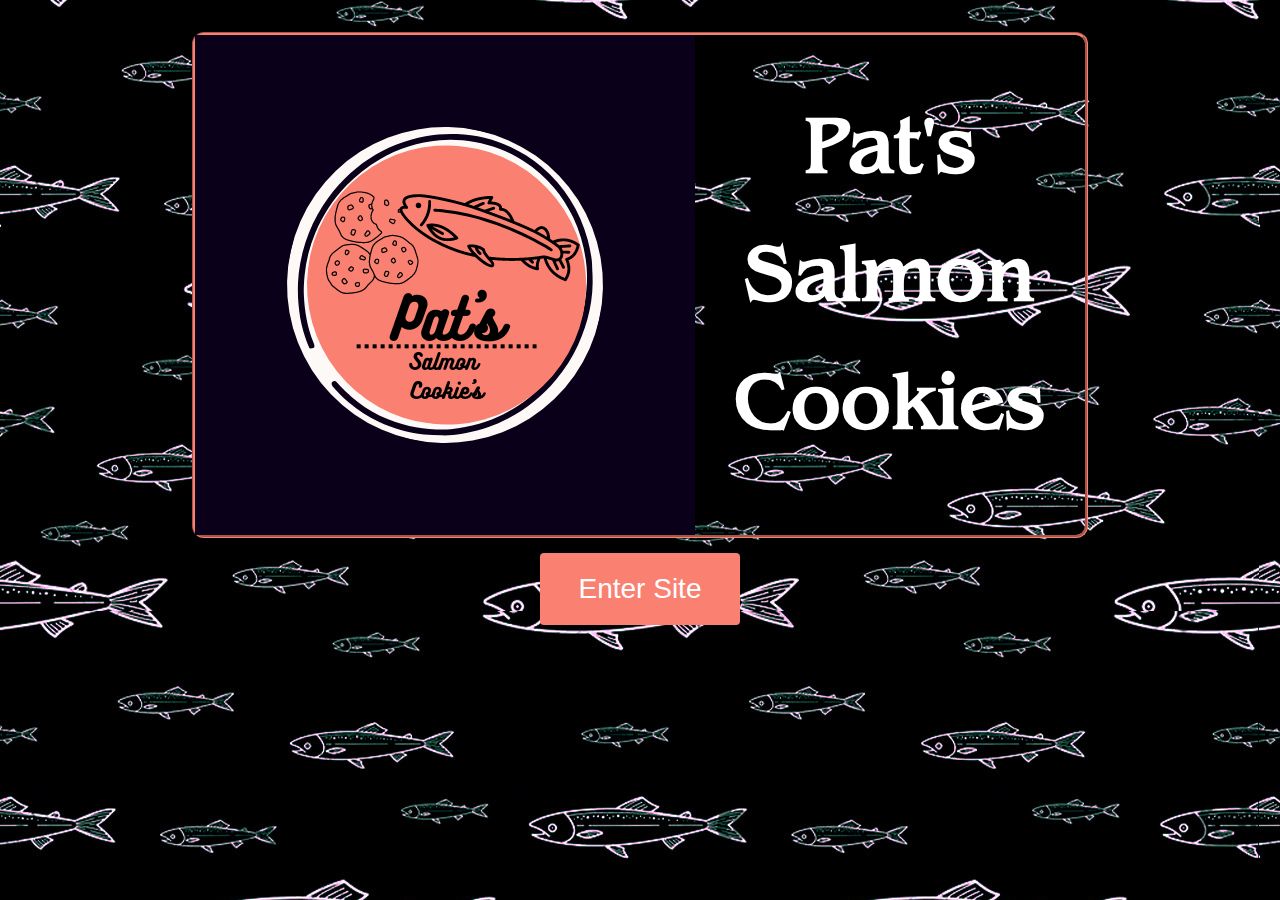
<file: index.html>
<!DOCTYPE html>
<html lang="en">
  <head>
    <meta charset="UTF-8" />
    <meta name="viewport" content="width=device-width, initial-scale=1.0" />
    <link rel="stylesheet" href="style.css" />

    <title>Pat's salmon cookies</title>
  </head>
  <body>
    <header></header>

    <main>
      <div>
        <div class="boxes">
          <img src="images/Pat's.png" alt="Logo" />
          <h1 class="glow">Pat's Salmon Cookies</h1>
        </div>
        <div class="butt">
          <button
            class="button"
            onclick="location.href='about.html'"
            type="button"
          >
            <span>Enter Site</span>
          </button>
        </div>
      </div>
    </main>
    <footer></footer>
  </body>
</html>
</file>
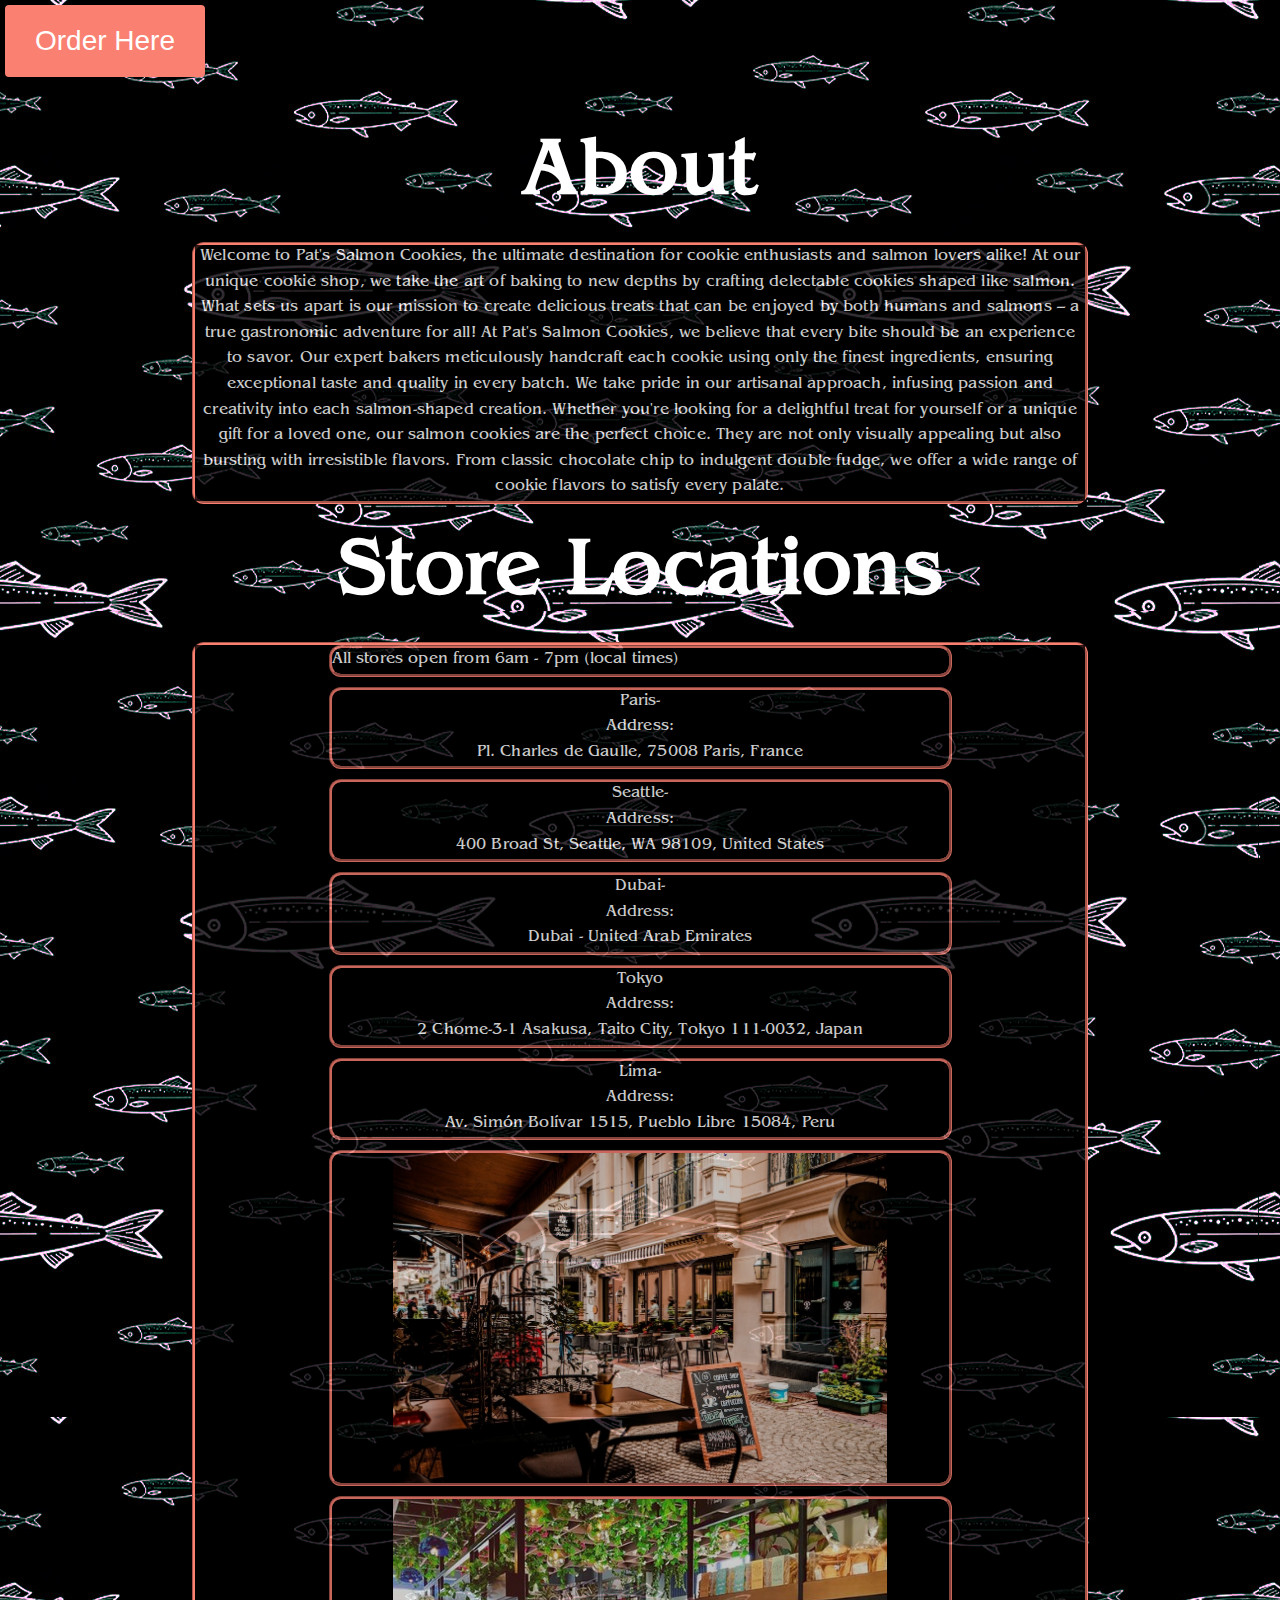
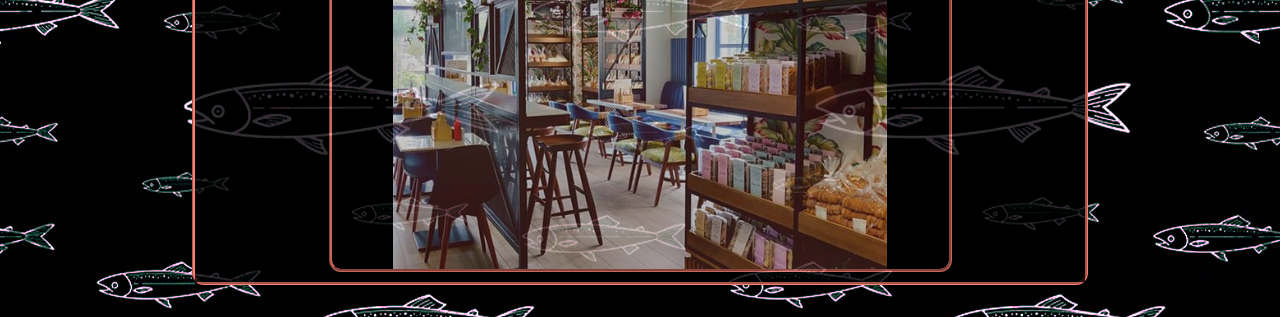
<file: about.html>
<!DOCTYPE html>
<html lang="en">
  <head>
    <meta charset="UTF-8" />
    <meta name="viewport" content="width=device-width, initial-scale=1.0" />

    <link rel="stylesheet" href="style.css" />

    <title>About</title>
  </head>
  <body>
    <header>
      <div class="buttcorner">
        <button
          class="button"
          onclick="location.href='sales.html'"
          type="button"
        >
          <span>Order Here</span>
        </button>
      </div>
    </header>
    <main>
      <div><h1 class="glow">About</h1></div>
      <div class="boxes">
        <p class="bg">
          Welcome to Pat's Salmon Cookies, the ultimate destination for cookie
          enthusiasts and salmon lovers alike! At our unique cookie shop, we
          take the art of baking to new depths by crafting delectable cookies
          shaped like salmon. What sets us apart is our mission to create
          delicious treats that can be enjoyed by both humans and salmons – a
          true gastronomic adventure for all! At Pat's Salmon Cookies, we
          believe that every bite should be an experience to savor. Our expert
          bakers meticulously handcraft each cookie using only the finest
          ingredients, ensuring exceptional taste and quality in every batch. We
          take pride in our artisanal approach, infusing passion and creativity
          into each salmon-shaped creation. Whether you're looking for a
          delightful treat for yourself or a unique gift for a loved one, our
          salmon cookies are the perfect choice. They are not only visually
          appealing but also bursting with irresistible flavors. From classic
          chocolate chip to indulgent double fudge, we offer a wide range of
          cookie flavors to satisfy every palate.
        </p>
      </div>

      <div>
        <h2 class="glow">Store Locations</h2>
        
      </div>
      <div class="boxes">
      <div class="bg" class="flexContainer">
        <p class="boxes">
          All stores open from 6am - 7pm (local times)
        </p>
              
<div class="boxes" >
            <p>Paris- <br>Address: <br> Pl. Charles de Gaulle, 75008 Paris, France</p>
          </div>
          <div>
            <div class="boxes">
              <p>Seattle- <br>Address:<br> 400 Broad St, Seattle, WA 98109, United States</p>
          </div>
          <div>
            <div class="boxes">
              
              <p>Dubai- <br>Address:<br> Dubai - United Arab Emirates</p>
          </div>
          <div>
            <div class="boxes">
              
              <p>Tokyo <br>Address:<br>  2 Chome-3-1 Asakusa, Taito City, Tokyo 111-0032, Japan</p>
          </div>
          <div>
            <div class="boxes">
              
              <p>Lima- <br>Address: <br> Av. Simón Bolívar 1515, Pueblo Libre 15084, Peru</p>
          </div>
          <div class="boxes">
            <img src="images/storeoutside.jpg" alt="storefrontimage"/>
</div>
<div class="boxes">
            <img src="images/store.jpg" alt="storeimage"/>
</div>
        </div>
      </div>
    </main>
    <footer></footer>
  </body>
</html>
</file>
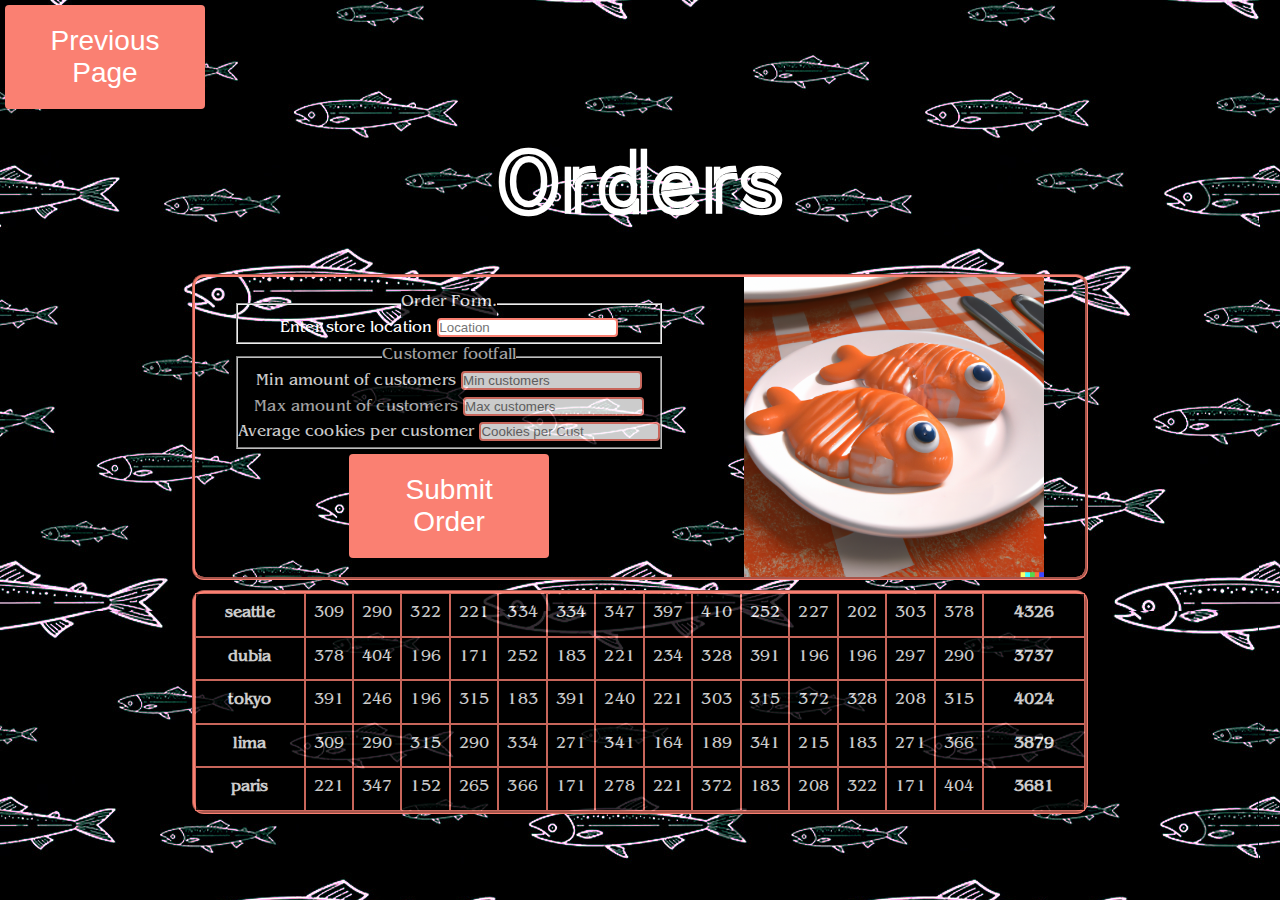
<file: sales.html>
<!DOCTYPE html>
<html lang="en">
  <head>
    <meta charset="UTF-8" />
    <meta name="viewport" content="width=device-width, initial-scale=1.0" />
    <link rel="stylesheet" href="style.css" />
    <title>Sales</title>
  </head>

  <body>
    <header>
      <div class="buttcorner">
        <button
          class="button"
          onclick="location.href='about.html'"
          type="button"
        >
          <span>Previous Page</span>
        </button>
      </div>
      <h1 class="glow">Orders</h1>
    </header>
    <main>
      <div class="boxes">
        <form id="addOrderForm">
          <fieldset>
            <legend class="bg">Order Form.</legend>
            <label for="locationInput">Enter store location</label>
            <input type="text" id="locationInput" placeholder="Location" />
          </fieldset>
          <fieldset class="bg">
            <legend class="bg">Customer footfall</legend>

            <label for="minCustomers">Min amount of customers </label>
            <input
              type="text"
              id="minCustomers"
              placeholder="Min customers"
            /><br />

            <label for="maxCustomers" class="bg"
              >Max amount of customers
            </label>
            <input
              type="text"
              id="maxCustomers"
              placeholder="Max customers"
            /><br />

            <label for="averageCookie">Average cookies per customer</label>
            <input
              type="text"
              id="averageCookie"
              placeholder="Cookies per Cust"
            /><br />
          </fieldset>
          <div class="butt">
            <button class="button" type="submit">
              <span>Submit Order</span>
            </button>
          </div>
        </form>
        <div>
          <img id="image1" src="images/salmoncookie.png" alt="salmoncookies" />
        </div>
      </div>
      <div class="boxes" id="container" class="bg">
        <section id="store-table" class="bg"></section>
      </div>
    </main>
    <footer></footer>
    <script src="script.js"></script>
  </body>
</html>
</file>
<file: style.css>
html {
  scroll-behavior: smooth;
}

* {
  padding: 0;
  margin: 0 auto;
  box-sizing: border-box;
}

.bg {
  background-color: black;
  opacity: 80%;
}

@font-face {
  font-family: TrainOne-Regular;
  src: url("Train_One/TrainOne-Regular.ttf");
}

@font-face {
  font-family: benguiatstdbold;
  src: url("benguiatstdbold/BenguiatStd-Book.otf");
}

body {
  color: white;
  font-family: benguiatstdbold;
  font-size: 1rem;
  line-height: 1.6;
  letter-spacing: 0.01em;
  background-image: url("images/blackbgsalmon.jpg");
  margin: 0 auto;
  text-align: center;
}

header {
  font-family: TrainOne-Regular;
  font-size: 1.5rem;
  font-weight: lighter;
  color: salmon;
  text-align: center;
}

.glow {
  font-size: 80px;
  color: #fff;
  text-align: center;
  -webkit-animation: glow 1s ease-in-out infinite alternate;
  -moz-animation: glow 1s ease-in-out infinite alternate;
  animation: glow 1s ease-in-out infinite alternate;
}

@keyframes glow {
  from {
    text-shadow: 0 0 10px #fff, 0 0 20px #fff, 0 0 30px #e60073,
      0 0 40px #e60073, 0 0 50px #e60073, 0 0 60px #e60073, 0 0 70px #e60073;
  }
  to {
    text-shadow: 0 0 20px #fff, 0 0 30px #ff4da6, 0 0 40px #ff4da6,
      0 0 50px salmon, 0 0 60px salmon, 0 0 70px salmon, 0 0 80px salmon;
  }
}

.boxes {
  border-radius: 12px;
  border-color: salmon;
  border-style: groove;
  align-items: center;
  max-width: 70%;
  margin-bottom: 10px;
  display: flex;
  flex-direction: row;
  text-align: center;
  word-break: keep-all;
  inline-size: auto;
}

#headerimg {
  width: 300px;
  height: 300px;
}

#image1 {
  width: 300px;
  height: 3%;
  display: flex;
  justify-content: left;
}

table,
th,
td {
  border: 1px solid salmon;
  border-collapse: collapse;
  justify-content: center;
  width: 300px;
}

table {
  margin-bottom: 1rem;
}

th,
td {
  padding: 0.5rem;
}

td {
  width: 20px;
}

.logo {
  display: flex;
  justify-content: center;
}

.button {
  border-radius: 4px;
  background-color: salmon;
  border: none;
  color: #ffffff;
  text-align: center;
  font-size: 28px;
  padding: 20px;
  width: 200px;
  transition: all 0.5s;
  cursor: pointer;
  margin: 5px;
}

.button span {
  cursor: pointer;
  display: inline-block;
  position: relative;
  transition: 0.5s;
}

.button span:after {
  content: "\00bb";
  position: absolute;
  opacity: 0;
  top: 0;
  right: -20px;
  transition: 0.5s;
}

.button:hover span {
  padding-right: 25px;
}

.button:hover span:after {
  opacity: 1;
  right: 0;
}

header {
  margin-bottom: 2rem;
}
footer {
  margin-top: 2rem;
}

.butt {
  display: flex;
  justify-content: center;
  align-items: center;
  flex-direction: row;
}

input[type="text"] {
  border: 2px solid salmon;
  border-radius: 4px;
}

.buttcorner {
  display: flex;
  justify-content: baseline;
  align-items: center;
  flex-direction: row;
}

.flexContainer {
  display: flex;
  justify-content: space-evenly;
  flex-direction: column;
  align-content: center;
  align-items: center;
}

img {
  width: 80%;
  height: 80%;
}

.fleximg {
  display: flex;
  justify-content: center;
  align-items: center;
  align-content: flex-start;
  flex-direction: column;
}
</file>
